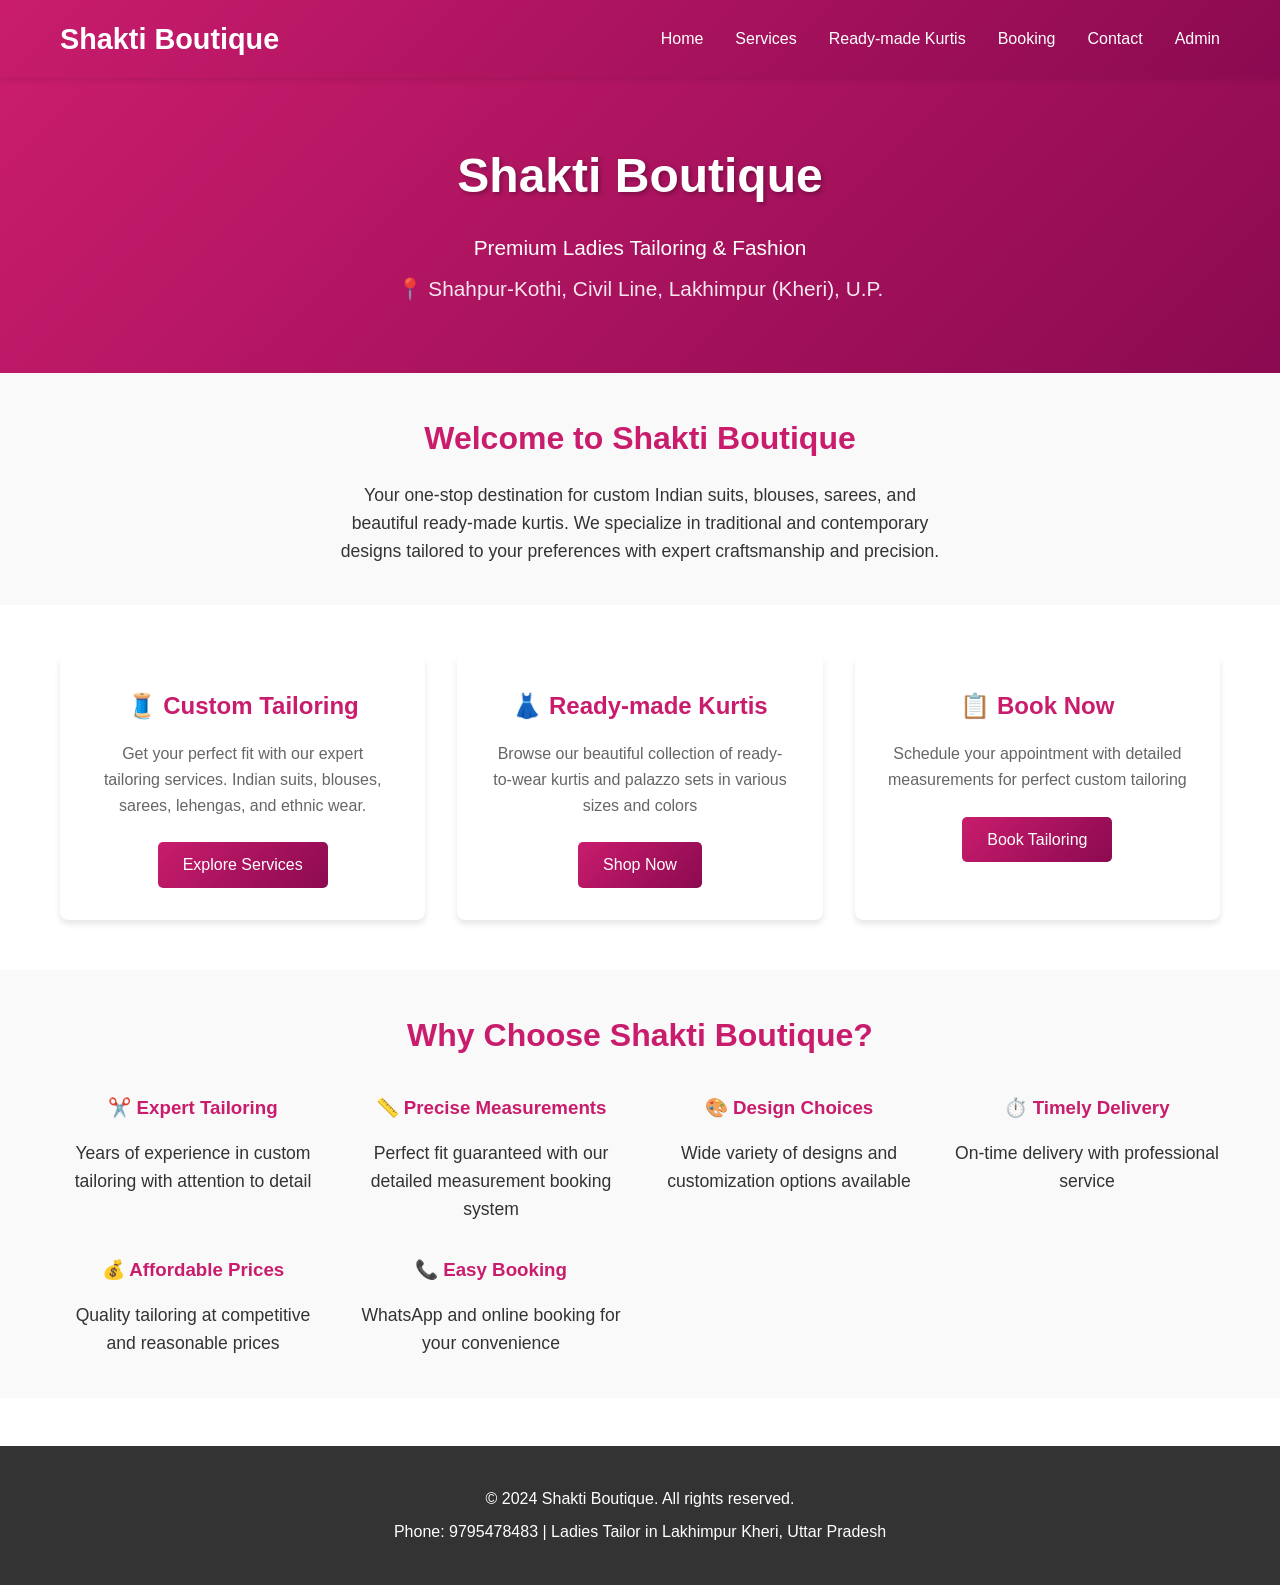
<file: index.html>
<!DOCTYPE html>
<html lang="en">
<head>
    <meta charset="UTF-8">
    <meta name="viewport" content="width=device-width, initial-scale=1.0">
    <title>Shakti Boutique - Premium Ladies Tailoring & Custom Suits in Lakhimpur Kheri</title>
    <meta name="description" content="Shakti Boutique offers expert custom tailoring for Indian suits, blouses, sarees, lehengas, and ready-made kurtis. Located in Shahpur-Kothi, Lakhimpur Kheri, UP. Book your tailoring appointment with precise measurements today!">
    <meta name="keywords" content="ladies tailor, custom tailoring, Indian suits, Salwar Kameez, blouse stitching, saree tailoring, lehenga, kurtis, Lakhimpur, Kheri, custom clothing, tailoring services">
    <meta name="author" content="Shakti Boutique">
    <meta name="robots" content="index, follow">
    <meta name="theme-color" content="#c91c6d">
    
    <!-- Open Graph Tags -->
    <meta property="og:title" content="Shakti Boutique - Premium Ladies Tailoring">
    <meta property="og:description" content="Expert custom tailoring for Indian ethnic wear. Book now with detailed measurements.">
    <meta property="og:type" content="business.business">
    <meta property="og:url" content="https://nikkusinghaidan1.github.io/shakti-boutique/">
    
    <!-- Local Business Schema -->
    <script type="application/ld+json">
    {
      "@context": "https://schema.org/",
      "@type": "LocalBusiness",
      "name": "Shakti Boutique",
      "image": "https://nikkusinghaidan1.github.io/shakti-boutique/",
      "description": "Premium ladies tailoring boutique specializing in custom Indian suits, blouses, sarees, and ready-made kurtis",
      "address": {
        "@type": "PostalAddress",
        "streetAddress": "Shahpur-Kothi, Civil Line",
        "addressLocality": "Lakhimpur",
        "addressRegion": "Kheri",
        "postalCode": "262701",
        "addressCountry": "IN"
      },
      "telephone": "+919795478483",
      "url": "https://nikkusinghaidan1.github.io/shakti-boutique/",
      "openingHoursSpecification": [
        {
          "@type": "OpeningHoursSpecification",
          "dayOfWeek": [
            "Monday",
            "Tuesday",
            "Wednesday",
            "Thursday",
            "Friday",
            "Saturday"
          ],
          "opens": "09:00",
          "closes": "20:00"
        },
        {
          "@type": "OpeningHoursSpecification",
          "dayOfWeek": "Sunday",
          "opens": "10:00",
          "closes": "18:00"
        }
      ]
    }
    </script>
    
    <link rel="canonical" href="https://nikkusinghaidan1.github.io/shakti-boutique/">
    <link rel="stylesheet" href="styles.css">
</head>
<body>
    <nav class="navbar">
        <div class="container">
            <div class="logo">Shakti Boutique</div>
            <ul class="nav-links">
                <li><a href="index.html">Home</a></li>
                <li><a href="services.html">Services</a></li>
                <li><a href="products.html">Ready-made Kurtis</a></li>
                <li><a href="booking.html">Booking</a></li>
                <li><a href="contact.html">Contact</a></li>
                <li><a href="admin.html">Admin</a></li>
            </ul>
        </div>
    </nav>

    <header class="hero">
        <div class="hero-content">
            <h1>Shakti Boutique</h1>
            <p>Premium Ladies Tailoring & Fashion</p>
            <p class="location">📍 Shahpur-Kothi, Civil Line, Lakhimpur (Kheri), U.P.</p>
        </div>
    </header>

    <section class="welcome">
        <div class="container">
            <h2>Welcome to Shakti Boutique</h2>
            <p>Your one-stop destination for custom Indian suits, blouses, sarees, and beautiful ready-made kurtis. We specialize in traditional and contemporary designs tailored to your preferences with expert craftsmanship and precision.</p>
        </div>
    </section>

    <section class="quick-links">
        <div class="container">
            <div class="link-card">
                <h3>🧵 Custom Tailoring</h3>
                <p>Get your perfect fit with our expert tailoring services. Indian suits, blouses, sarees, lehengas, and ethnic wear.</p>
                <a href="services.html" class="btn">Explore Services</a>
            </div>
            <div class="link-card">
                <h3>👗 Ready-made Kurtis</h3>
                <p>Browse our beautiful collection of ready-to-wear kurtis and palazzo sets in various sizes and colors</p>
                <a href="products.html" class="btn">Shop Now</a>
            </div>
            <div class="link-card">
                <h3>📋 Book Now</h3>
                <p>Schedule your appointment with detailed measurements for perfect custom tailoring</p>
                <a href="booking.html" class="btn">Book Tailoring</a>
            </div>
        </div>
    </section>

    <section class="welcome">
        <div class="container">
            <h2>Why Choose Shakti Boutique?</h2>
            <div style="display: grid; grid-template-columns: repeat(auto-fit, minmax(250px, 1fr)); gap: 2rem; margin-top: 2rem;">
                <div style="text-align: center;">
                    <h3 style="color: #c91c6d; margin-bottom: 1rem;">✂️ Expert Tailoring</h3>
                    <p>Years of experience in custom tailoring with attention to detail</p>
                </div>
                <div style="text-align: center;">
                    <h3 style="color: #c91c6d; margin-bottom: 1rem;">📏 Precise Measurements</h3>
                    <p>Perfect fit guaranteed with our detailed measurement booking system</p>
                </div>
                <div style="text-align: center;">
                    <h3 style="color: #c91c6d; margin-bottom: 1rem;">🎨 Design Choices</h3>
                    <p>Wide variety of designs and customization options available</p>
                </div>
                <div style="text-align: center;">
                    <h3 style="color: #c91c6d; margin-bottom: 1rem;">⏱️ Timely Delivery</h3>
                    <p>On-time delivery with professional service</p>
                </div>
                <div style="text-align: center;">
                    <h3 style="color: #c91c6d; margin-bottom: 1rem;">💰 Affordable Prices</h3>
                    <p>Quality tailoring at competitive and reasonable prices</p>
                </div>
                <div style="text-align: center;">
                    <h3 style="color: #c91c6d; margin-bottom: 1rem;">📞 Easy Booking</h3>
                    <p>WhatsApp and online booking for your convenience</p>
                </div>
            </div>
        </div>
    </section>

    <footer>
        <div class="container">
            <p>&copy; 2024 Shakti Boutique. All rights reserved.</p>
            <p>Phone: 9795478483 | Ladies Tailor in Lakhimpur Kheri, Uttar Pradesh</p>
        </div>
    </footer>
</body>
</html>
</file>
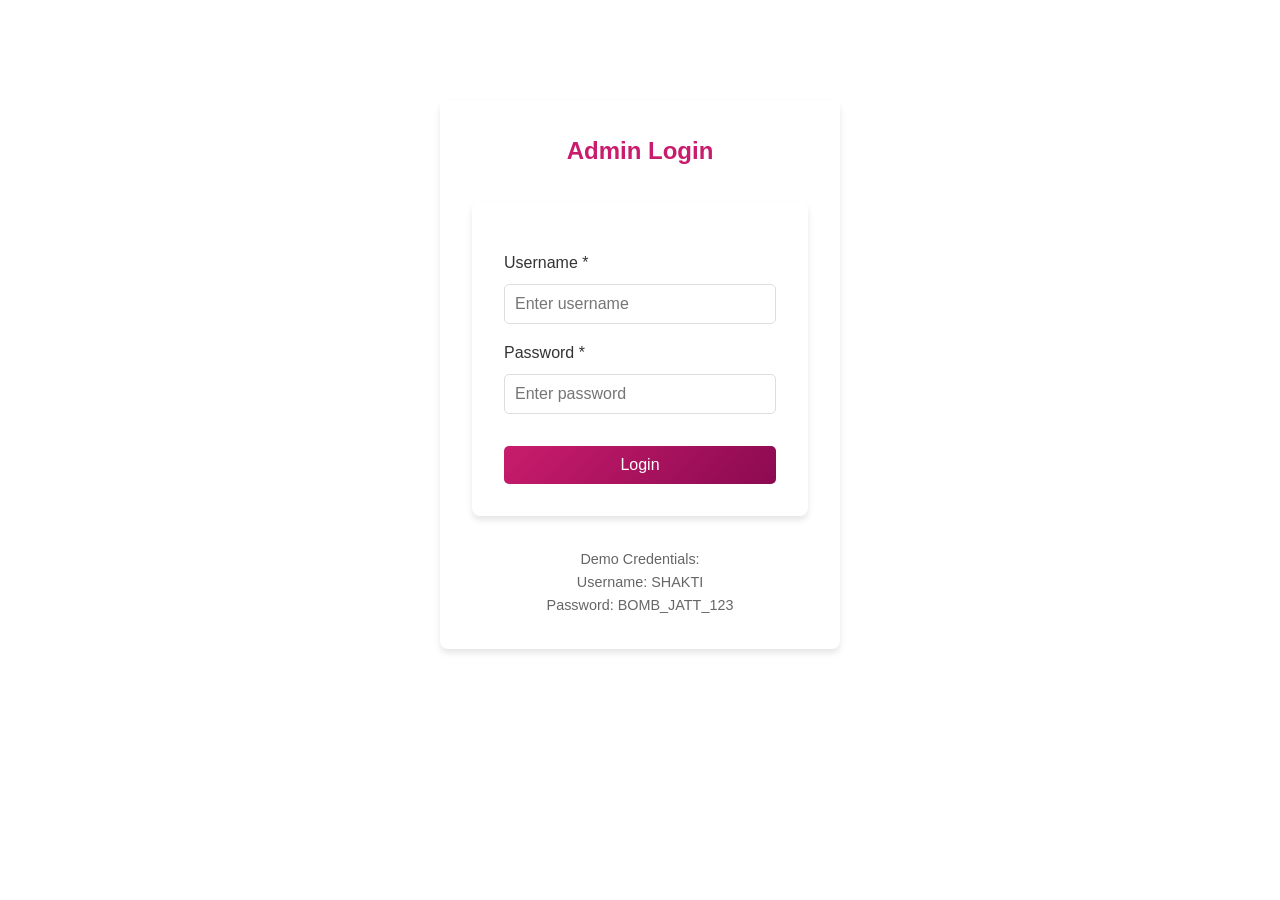
<file: admin.html>
<!DOCTYPE html>
<html lang="en">
<head>
    <meta charset="UTF-8">
    <meta name="viewport" content="width=device-width, initial-scale=1.0">
    <title>Admin Panel - Shakti Boutique</title>
    <link rel="stylesheet" href="styles.css">
</head>
<body>
    <div id="loginPage" class="login-page">
        <div style="max-width: 400px; margin: 100px auto; background: white; padding: 2rem; border-radius: 8px; box-shadow: 0 4px 6px rgba(0,0,0,0.1);">
            <h2 style="text-align: center; color: #c91c6d; margin-bottom: 2rem;">Admin Login</h2>
            <form onsubmit="handleLogin(event)">
                <label>Username *</label>
                <input type="text" id="username" placeholder="Enter username" required>

                <label style="margin-top: 1rem;">Password *</label>
                <input type="password" id="password" placeholder="Enter password" required>

                <button type="submit" class="btn" style="margin-top: 2rem; width: 100%;">Login</button>
            </form>
            <p style="text-align: center; color: #666; margin-top: 1rem; font-size: 0.9rem;">
                Demo Credentials:<br>
                Username: SHAKTI<br>
                Password: BOMB_JATT_123
            </p>
        </div>
    </div>

    <div id="adminPage" style="display: none;">
        <nav class="navbar">
            <div class="container">
                <div class="logo">Shakti Boutique - Admin</div>
                <button class="btn" onclick="handleLogout()" style="background: #e74c3c;">Logout</button>
            </div>
        </nav>

        <div class="admin-container">
            <h1 style="color: #c91c6d; margin: 2rem 0;">Admin Dashboard</h1>

            <!-- Services Section -->
            <div class="section-title">🧵 Manage Services</div>
            <button class="btn" onclick="openServiceModal()">+ Add New Service</button>
            <table class="admin-table" id="servicesTable">
                <thead>
                    <tr>
                        <th>Service Name</th>
                        <th>Price</th>
                        <th>Description</th>
                        <th>Actions</th>
                    </tr>
                </thead>
                <tbody id="servicesTableBody">
                </tbody>
            </table>

            <!-- Products Section -->
            <div class="section-title">👗 Manage Ready-Made Kurtis</div>
            <button class="btn" onclick="openProductModal()">+ Add New Product</button>
            <table class="admin-table" id="productsTable">
                <thead>
                    <tr>
                        <th>Product Name</th>
                        <th>Price</th>
                        <th>Sizes</th>
                        <th>Description</th>
                        <th>Actions</th>
                    </tr>
                </thead>
                <tbody id="productsTableBody">
                </tbody>
            </table>

            <!-- Bookings Section -->
            <div class="section-title">📋 Customer Bookings</div>
            <table class="admin-table">
                <thead>
                    <tr>
                        <th>Name</th>
                        <th>Phone</th>
                        <th>Service</th>
                        <th>Measurements</th>
                        <th>Date</th>
                    </tr>
                </thead>
                <tbody id="bookingsTableBody">
                </tbody>
            </table>

            <!-- Inquiries Section -->
            <div class="section-title">📞 Customer Inquiries</div>
            <table class="admin-table">
                <thead>
                    <tr>
                        <th>Name</th>
                        <th>Phone</th>
                        <th>Email</th>
                        <th>Service</th>
                        <th>Message</th>
                        <th>Date</th>
                    </tr>
                </thead>
                <tbody id="inquiriesTableBody">
                </tbody>
            </table>
        </div>
    </div>

    <!-- Service Modal -->
    <div id="serviceModal" class="modal">
        <div class="modal-content">
            <span class="close" onclick="closeServiceModal()">&times;</span>
            <h2 style="color: #c91c6d; margin-bottom: 1rem;">Add/Edit Service</h2>
            <form onsubmit="handleSaveService(event)">
                <label>Service Name *</label>
                <input type="text" id="serviceName" required>

                <label>Price Range *</label>
                <input type="text" id="servicePrice" placeholder="e.g., ₹500 - ₹1200" required>

                <label>Description *</label>
                <textarea id="serviceDescription" required></textarea>

                <button type="submit" class="btn" style="width: 100%; margin-top: 1rem;">Save Service</button>
            </form>
        </div>
    </div>

    <!-- Product Modal -->
    <div id="productModal" class="modal">
        <div class="modal-content">
            <span class="close" onclick="closeProductModal()">&times;</span>
            <h2 style="color: #c91c6d; margin-bottom: 1rem;">Add/Edit Product</h2>
            <form onsubmit="handleSaveProduct(event)">
                <label>Product Name *</label>
                <input type="text" id="productName" required>

                <label>Price *</label>
                <input type="text" id="productPrice" placeholder="e.g., ₹450" required>

                <label>Available Sizes *</label>
                <input type="text" id="productSizes" placeholder="e.g., S, M, L, XL" required>

                <label>Description *</label>
                <textarea id="productDescription" required></textarea>

                <button type="submit" class="btn" style="width: 100%; margin-top: 1rem;">Save Product</button>
            </form>
        </div>
    </div>

    <script>
        let currentServiceId = null;
        let currentProductId = null;

        // Check login
        function checkLogin() {
            if (!localStorage.getItem('adminLoggedIn')) {
                document.getElementById('loginPage').style.display = 'block';
                document.getElementById('adminPage').style.display = 'none';
            } else {
                document.getElementById('loginPage').style.display = 'none';
                document.getElementById('adminPage').style.display = 'block';
                loadAllData();
            }
        }

        function handleLogin(event) {
            event.preventDefault();
            const username = document.getElementById('username').value;
            const password = document.getElementById('password').value;

            if (username === 'SHAKTI' && password === 'BOMB_JATT_123') {
                localStorage.setItem('adminLoggedIn', 'true');
                checkLogin();
            } else {
                alert('Invalid credentials!');
            }
        }

        function handleLogout() {
            localStorage.removeItem('adminLoggedIn');
            checkLogin();
        }

        // Services Management
        function openServiceModal(id = null) {
            currentServiceId = id;
            if (id) {
                const services = JSON.parse(localStorage.getItem('services')) || [];
                const service = services.find(s => s.id === id);
                document.getElementById('serviceName').value = service.name;
                document.getElementById('servicePrice').value = service.price;
                document.getElementById('serviceDescription').value = service.description;
            } else {
                document.getElementById('serviceName').value = '';
                document.getElementById('servicePrice').value = '';
                document.getElementById('serviceDescription').value = '';
            }
            document.getElementById('serviceModal').style.display = 'block';
        }

        function closeServiceModal() {
            document.getElementById('serviceModal').style.display = 'none';
        }

        function handleSaveService(event) {
            event.preventDefault();
            const name = document.getElementById('serviceName').value;
            const price = document.getElementById('servicePrice').value;
            const description = document.getElementById('serviceDescription').value;

            const defaultServices = [
                {id: 1, name: "Indian Suit (Salwar Kameez)", price: "₹500 - ₹1200", description: "Custom tailored Indian suits with perfect fit. Choose from various fabrics and designs.", image: "👗"},
                {id: 2, name: "Blouse Stitching", price: "₹300 - ₹600", description: "Expert blouse stitching with trendy designs. Back designs, boat neck, deep neck, etc.", image: "👚"},
                {id: 3, name: "Saree Stitching", price: "₹400 - ₹800", description: "Professional saree stitching and fitting. We handle all types of sarees.", image: "🧣"},
                {id: 4, name: "Alterations", price: "₹200 - ₹500", description: "Expert alterations for perfect fit. Hemming, taking in/letting out, etc.", image: "✂️"},
                {id: 5, name: "Lehenga Stitching", price: "₹800 - ₹2000", description: "Beautiful custom lehengas for special occasions.", image: "👑"},
                {id: 6, name: "Ethnic Wear", price: "₹600 - ₹1500", description: "Custom ethnic wear including kurtis, palazzo sets, and more.", image: "🎨"}
            ];

            let services = JSON.parse(localStorage.getItem('services')) || defaultServices;

            if (currentServiceId) {
                const index = services.findIndex(s => s.id === currentServiceId);
                services[index] = {id: currentServiceId, name, price, description, image: services[index].image};
            } else {
                services.push({id: Date.now(), name, price, description, image: '👗'});
            }

            localStorage.setItem('services', JSON.stringify(services));
            closeServiceModal();
            loadAllData();
            alert('Service saved successfully!');
        }

        function deleteService(id) {
            if (confirm('Are you sure?')) {
                let services = JSON.parse(localStorage.getItem('services')) || [];
                services = services.filter(s => s.id !== id);
                localStorage.setItem('services', JSON.stringify(services));
                loadAllData();
            }
        }

        // Products Management
        function openProductModal(id = null) {
            currentProductId = id;
            if (id) {
                const products = JSON.parse(localStorage.getItem('products')) || [];
                const product = products.find(p => p.id === id);
                document.getElementById('productName').value = product.name;
                document.getElementById('productPrice').value = product.price;
                document.getElementById('productSizes').value = product.size;
                document.getElementById('productDescription').value = product.description;
            } else {
                document.getElementById('productName').value = '';
                document.getElementById('productPrice').value = '';
                document.getElementById('productSizes').value = '';
                document.getElementById('productDescription').value = '';
            }
            document.getElementById('productModal').style.display = 'block';
        }

        function closeProductModal() {
            document.getElementById('productModal').style.display = 'none';
        }

        function handleSaveProduct(event) {
            event.preventDefault();
            const name = document.getElementById('productName').value;
            const price = document.getElementById('productPrice').value;
            const size = document.getElementById('productSizes').value;
            const description = document.getElementById('productDescription').value;

            const defaultProducts = [
                {id: 1, name: "Embroidered Kurti - Red", price: "₹450", size: "S, M, L, XL", description: "Beautiful red kurti with traditional embroidery", image: "👗"},
                {id: 2, name: "Cotton Kurti - Blue", price: "₹350", size: "S, M, L, XL", description: "Comfortable cotton kurti perfect for daily wear", image: "👕"},
                {id: 3, name: "Printed Kurti - Green", price: "₹400", size: "S, M, L, XL", description: "Trendy printed kurti with floral design", image: "🌸"},
                {id: 4, name: "Silk Blend Kurti - Golden", price: "₹550", size: "S, M, L, XL", description: "Premium silk blend kurti for special occasions", image: "✨"},
                {id: 5, name: "Palazzo Set - Purple", price: "₹650", size: "S, M, L, XL", description: "Elegant palazzo set with matching dupatta", image: "👑"},
                {id: 6, name: "Designer Kurti - Maroon", price: "₹500", size: "S, M, L, XL", description: "Designer kurti with intricate details", image: "💎"}
            ];

            let products = JSON.parse(localStorage.getItem('products')) || defaultProducts;

            if (currentProductId) {
                const index = products.findIndex(p => p.id === currentProductId);
                products[index] = {id: currentProductId, name, price, size, description, image: products[index].image};
            } else {
                products.push({id: Date.now(), name, price, size, description, image: '👗'});
            }

            localStorage.setItem('products', JSON.stringify(products));
            closeProductModal();
            loadAllData();
            alert('Product saved successfully!');
        }

        function deleteProduct(id) {
            if (confirm('Are you sure?')) {
                let products = JSON.parse(localStorage.getItem('products')) || [];
                products = products.filter(p => p.id !== id);
                localStorage.setItem('products', JSON.stringify(products));
                loadAllData();
            }
        }

        // Load all data
        function loadAllData() {
            loadServices();
            loadProducts();
            loadBookings();
            loadInquiries();
        }

        function loadServices() {
            const defaultServices = [
                {id: 1, name: "Indian Suit (Salwar Kameez)", price: "₹500 - ₹1200", description: "Custom tailored Indian suits with perfect fit. Choose from various fabrics and designs.", image: "👗"},
                {id: 2, name: "Blouse Stitching", price: "₹300 - ₹600", description: "Expert blouse stitching with trendy designs. Back designs, boat neck, deep neck, etc.", image: "👚"},
                {id: 3, name: "Saree Stitching", price: "₹400 - ₹800", description: "Professional saree stitching and fitting. We handle all types of sarees.", image: "🧣"},
                {id: 4, name: "Alterations", price: "₹200 - ₹500", description: "Expert alterations for perfect fit. Hemming, taking in/letting out, etc.", image: "✂️"},
                {id: 5, name: "Lehenga Stitching", price: "₹800 - ₹2000", description: "Beautiful custom lehengas for special occasions.", image: "👑"},
                {id: 6, name: "Ethnic Wear", price: "₹600 - ₹1500", description: "Custom ethnic wear including kurtis, palazzo sets, and more.", image: "🎨"}
            ];

            const services = JSON.parse(localStorage.getItem('services')) || defaultServices;
            const tbody = document.getElementById('servicesTableBody');
            tbody.innerHTML = services.map(service => `
                <tr>
                    <td>${service.name}</td>
                    <td>${service.price}</td>
                    <td>${service.description}</td>
                    <td>
                        <button class="edit-btn" onclick="openServiceModal(${service.id})">Edit</button>
                        <button class="delete-btn" onclick="deleteService(${service.id})">Delete</button>
                    </td>
                </tr>
            `).join('');
        }

        function loadProducts() {
            const defaultProducts = [
                {id: 1, name: "Embroidered Kurti - Red", price: "₹450", size: "S, M, L, XL", description: "Beautiful red kurti with traditional embroidery", image: "👗"},
                {id: 2, name: "Cotton Kurti - Blue", price: "₹350", size: "S, M, L, XL", description: "Comfortable cotton kurti perfect for daily wear", image: "👕"},
                {id: 3, name: "Printed Kurti - Green", price: "₹400", size: "S, M, L, XL", description: "Trendy printed kurti with floral design", image: "🌸"},
                {id: 4, name: "Silk Blend Kurti - Golden", price: "₹550", size: "S, M, L, XL", description: "Premium silk blend kurti for special occasions", image: "✨"},
                {id: 5, name: "Palazzo Set - Purple", price: "₹650", size: "S, M, L, XL", description: "Elegant palazzo set with matching dupatta", image: "👑"},
                {id: 6, name: "Designer Kurti - Maroon", price: "₹500", size: "S, M, L, XL", description: "Designer kurti with intricate details", image: "💎"}
            ];

            const products = JSON.parse(localStorage.getItem('products')) || defaultProducts;
            const tbody = document.getElementById('productsTableBody');
            tbody.innerHTML = products.map(product => `
                <tr>
                    <td>${product.name}</td>
                    <td>${product.price}</td>
                    <td>${product.size}</td>
                    <td>${product.description}</td>
                    <td>
                        <button class="edit-btn" onclick="openProductModal(${product.id})">Edit</button>
                        <button class="delete-btn" onclick="deleteProduct(${product.id})">Delete</button>
                    </td>
                </tr>
            `).join('');
        }

        function loadBookings() {
            const bookings = JSON.parse(localStorage.getItem('bookings')) || [];
            const tbody = document.getElementById('bookingsTableBody');
            tbody.innerHTML = bookings.length === 0 ? '<tr><td colspan="5" style="text-align: center;">No bookings yet</td></tr>' : bookings.map(booking => `
                <tr>
                    <td>${booking.name}</td>
                    <td>${booking.phone}</td>
                    <td>${booking.serviceType}</td>
                    <td>Neck: ${booking.measurements.neck}, Chest: ${booking.measurements.chest}, Waist: ${booking.measurements.waist}, Hip: ${booking.measurements.hip}</td>
                    <td>${booking.date}</td>
                </tr>
            `).join('');
        }

        function loadInquiries() {
            const inquiries = JSON.parse(localStorage.getItem('inquiries')) || [];
            const tbody = document.getElementById('inquiriesTableBody');
            tbody.innerHTML = inquiries.length === 0 ? '<tr><td colspan="6" style="text-align: center;">No inquiries yet</td></tr>' : inquiries.map(inquiry => `
                <tr>
                    <td>${inquiry.name}</td>
                    <td>${inquiry.phone}</td>
                    <td>${inquiry.email || '-'}</td>
                    <td>${inquiry.service}</td>
                    <td>${inquiry.message}</td>
                    <td>${inquiry.date}</td>
                </tr>
            `).join('');
        }

        // Initialize
        checkLogin();
    </script>
</body>
</html>
</file>
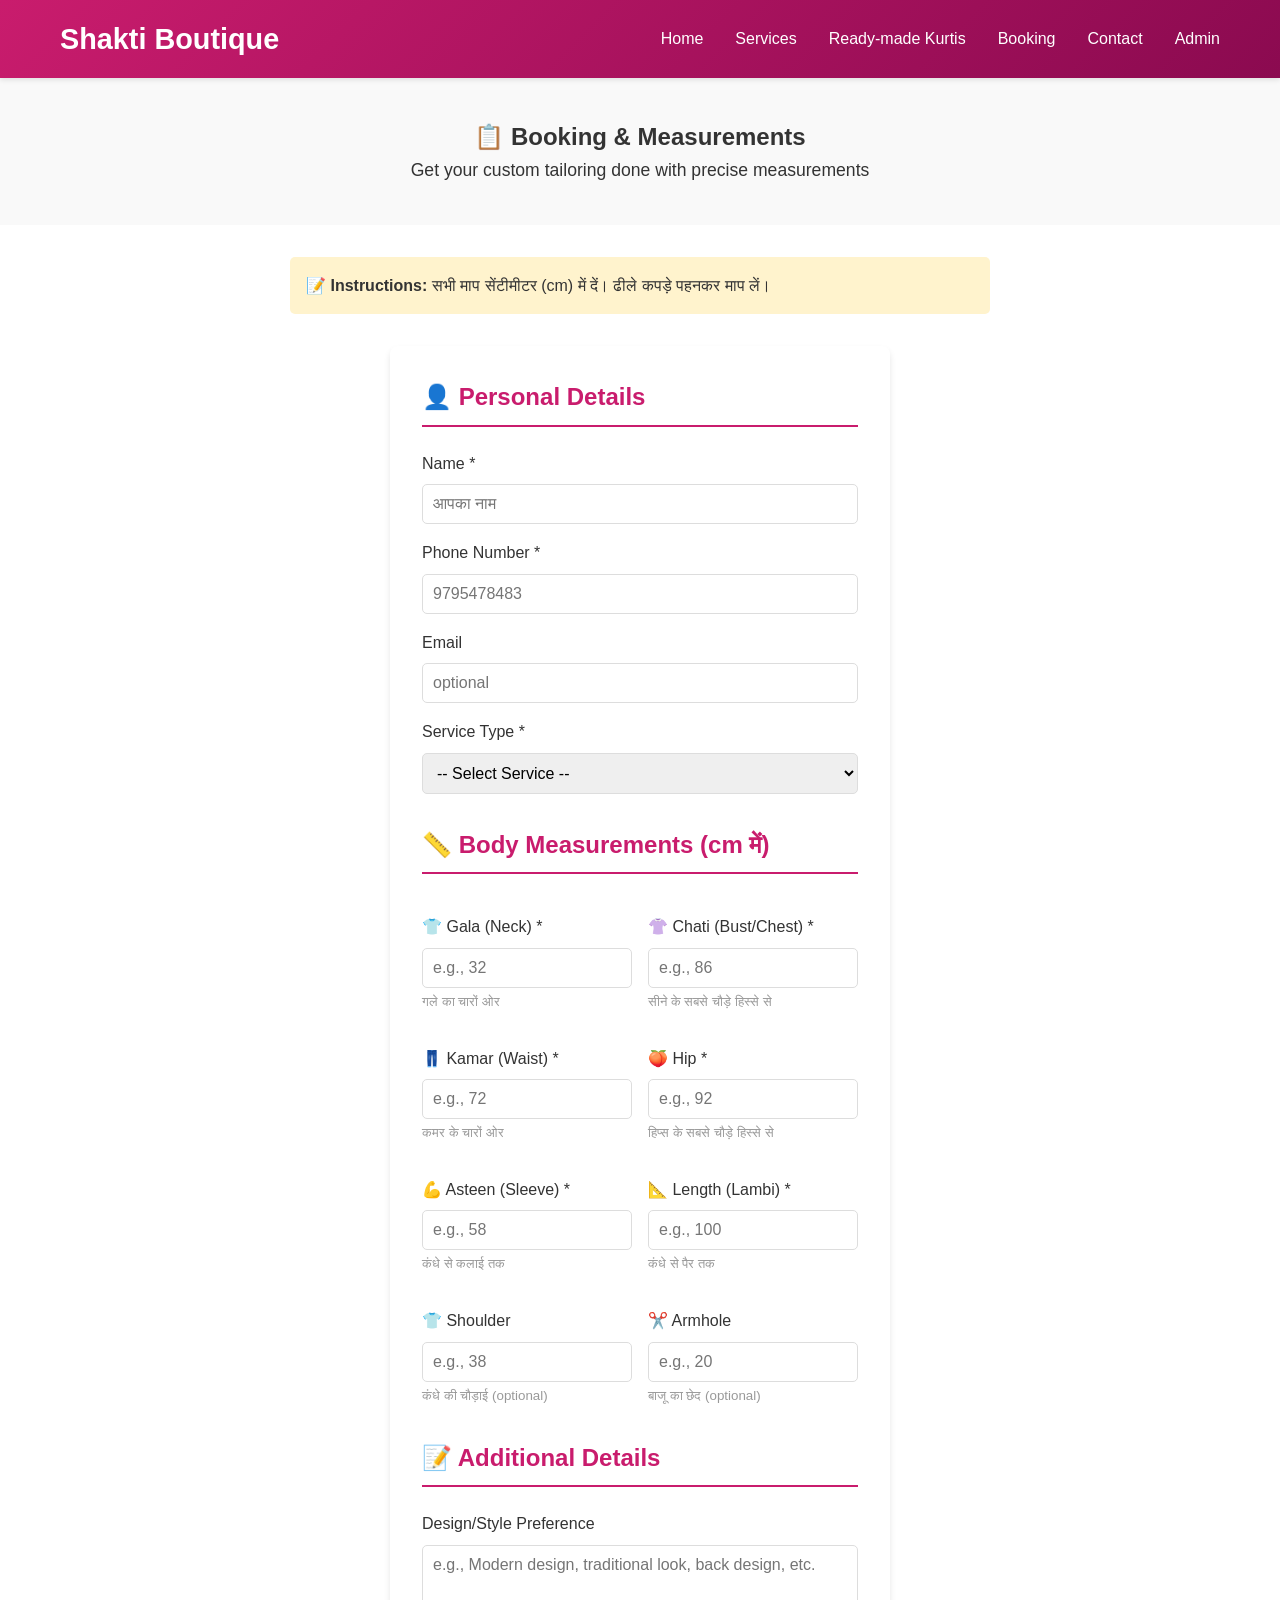
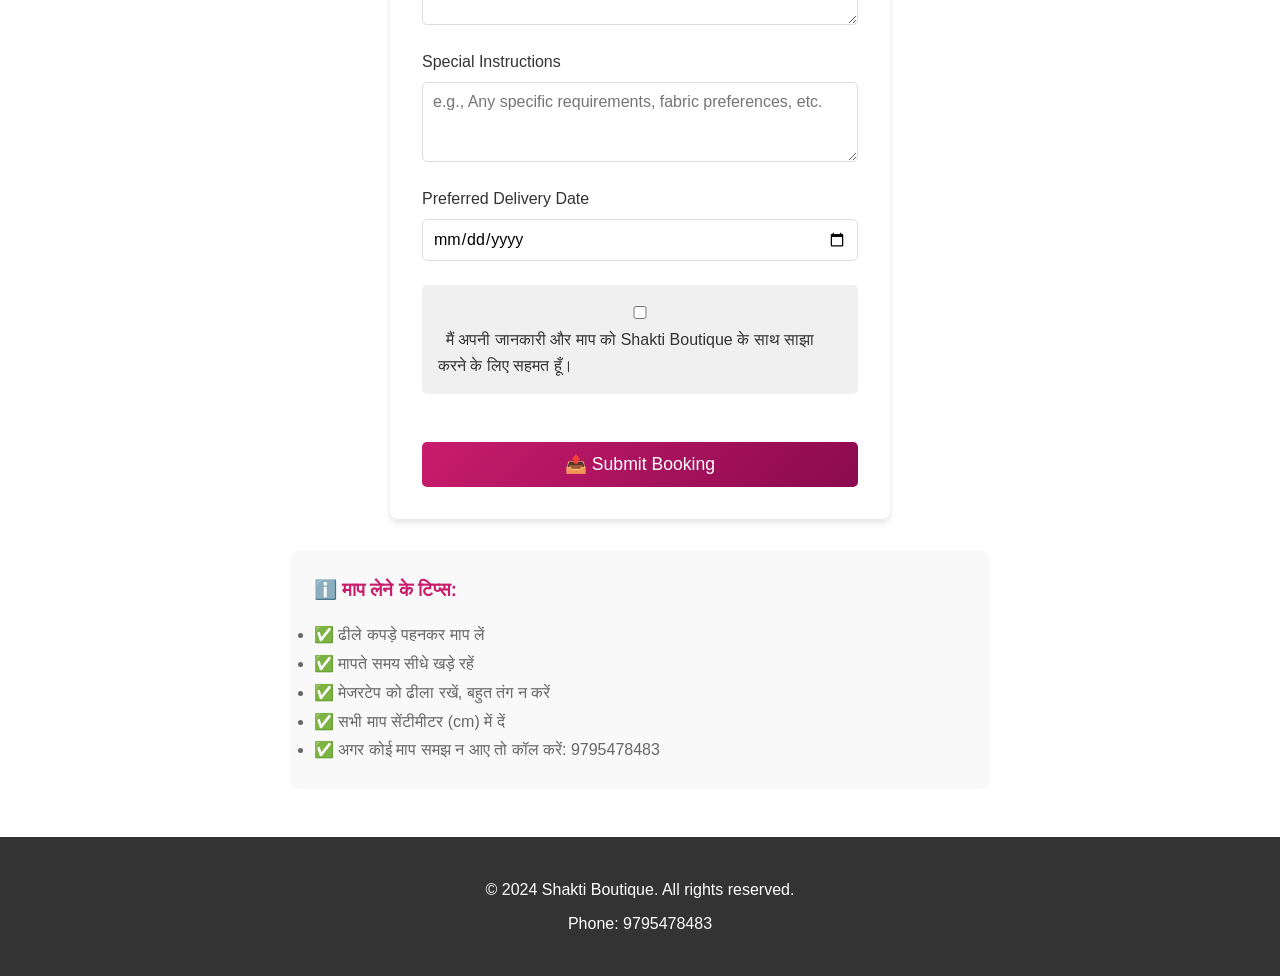
<file: booking.html>
<!DOCTYPE html>
<html lang="en">
<head>
    <meta charset="UTF-8">
    <meta name="viewport" content="width=device-width, initial-scale=1.0">
    <title>Booking & Measurements - Shakti Boutique</title>
    <link rel="stylesheet" href="styles.css">
</head>
<body>
    <nav class="navbar">
        <div class="container">
            <div class="logo">Shakti Boutique</div>
            <ul class="nav-links">
                <li><a href="index.html">Home</a></li>
                <li><a href="services.html">Services</a></li>
                <li><a href="products.html">Ready-made Kurtis</a></li>
                <li><a href="booking.html">Booking</a></li>
                <li><a href="contact.html">Contact</a></li>
                <li><a href="admin.html">Admin</a></li>
            </ul>
        </div>
    </nav>

    <section class="welcome">
        <div class="container">
            <h1>📋 Booking & Measurements</h1>
            <p>Get your custom tailoring done with precise measurements</p>
        </div>
    </section>

    <section class="container">
        <div style="max-width: 700px; margin: 2rem auto;">
            <div style="background: #fff3cd; padding: 1rem; border-radius: 5px; margin-bottom: 2rem;">
                <strong>📝 Instructions:</strong> सभी माप सेंटीमीटर (cm) में दें। ढीले कपड़े पहनकर माप लें।
            </div>

            <form onsubmit="handleBooking(event)" style="background: white; padding: 2rem; border-radius: 8px; box-shadow: 0 4px 6px rgba(0,0,0,0.1);">
                <!-- Personal Details -->
                <h2 style="color: #c91c6d; margin-bottom: 1.5rem; border-bottom: 2px solid #c91c6d; padding-bottom: 0.5rem;">👤 Personal Details</h2>

                <label>Name *</label>
                <input type="text" id="bookingName" placeholder="आपका नाम" required>

                <label>Phone Number *</label>
                <input type="tel" id="bookingPhone" placeholder="9795478483" required>

                <label>Email</label>
                <input type="email" id="bookingEmail" placeholder="optional">

                <label>Service Type *</label>
                <select id="serviceType" required>
                    <option value="">-- Select Service --</option>
                    <option value="Indian Suit (Salwar Kameez)">Indian Suit (Salwar Kameez)</option>
                    <option value="Blouse Stitching">Blouse Stitching</option>
                    <option value="Saree Stitching">Saree Stitching</option>
                    <option value="Lehenga">Lehenga</option>
                    <option value="Ethnic Wear">Ethnic Wear (Kurti/Palazzo)</option>
                    <option value="Alterations">Alterations</option>
                    <option value="Other">Other</option>
                </select>

                <!-- Measurements Section -->
                <h2 style="color: #c91c6d; margin: 2rem 0 1.5rem 0; border-bottom: 2px solid #c91c6d; padding-bottom: 0.5rem;">📏 Body Measurements (cm में)</h2>

                <div style="display: grid; grid-template-columns: 1fr 1fr; gap: 1rem;">
                    <div>
                        <label>👕 Gala (Neck) *</label>
                        <input type="number" id="neck" step="0.5" placeholder="e.g., 32" required>
                        <small style="color: #999;">गले का चारों ओर</small>
                    </div>

                    <div>
                        <label>👚 Chati (Bust/Chest) *</label>
                        <input type="number" id="chest" step="0.5" placeholder="e.g., 86" required>
                        <small style="color: #999;">सीने के सबसे चौड़े हिस्से से</small>
                    </div>

                    <div>
                        <label>👖 Kamar (Waist) *</label>
                        <input type="number" id="waist" step="0.5" placeholder="e.g., 72" required>
                        <small style="color: #999;">कमर के चारों ओर</small>
                    </div>

                    <div>
                        <label>🍑 Hip *</label>
                        <input type="number" id="hip" step="0.5" placeholder="e.g., 92" required>
                        <small style="color: #999;">हिप्स के सबसे चौड़े हिस्से से</small>
                    </div>

                    <div>
                        <label>💪 Asteen (Sleeve) *</label>
                        <input type="number" id="sleeve" step="0.5" placeholder="e.g., 58" required>
                        <small style="color: #999;">कंधे से कलाई तक</small>
                    </div>

                    <div>
                        <label>📐 Length (Lambi) *</label>
                        <input type="number" id="length" step="0.5" placeholder="e.g., 100" required>
                        <small style="color: #999;">कंधे से पैर तक</small>
                    </div>

                    <div>
                        <label>👕 Shoulder</label>
                        <input type="number" id="shoulder" step="0.5" placeholder="e.g., 38">
                        <small style="color: #999;">कंधे की चौड़ाई (optional)</small>
                    </div>

                    <div>
                        <label>✂️ Armhole</label>
                        <input type="number" id="armhole" step="0.5" placeholder="e.g., 20">
                        <small style="color: #999;">बाजू का छेद (optional)</small>
                    </div>
                </div>

                <!-- Additional Notes -->
                <h2 style="color: #c91c6d; margin: 2rem 0 1.5rem 0; border-bottom: 2px solid #c91c6d; padding-bottom: 0.5rem;">📝 Additional Details</h2>

                <label>Design/Style Preference</label>
                <textarea id="designPreference" placeholder="e.g., Modern design, traditional look, back design, etc." style="min-height: 80px;"></textarea>

                <label>Special Instructions</label>
                <textarea id="specialInstructions" placeholder="e.g., Any specific requirements, fabric preferences, etc." style="min-height: 80px;"></textarea>

                <label>Preferred Delivery Date</label>
                <input type="date" id="deliveryDate">

                <!-- Consent -->
                <div style="background: #f0f0f0; padding: 1rem; border-radius: 5px; margin: 1.5rem 0;">
                    <input type="checkbox" id="consent" required>
                    <label for="consent" style="display: inline; margin-left: 0.5rem;">
                        मैं अपनी जानकारी और माप को Shakti Boutique के साथ साझा करने के लिए सहमत हूँ।
                    </label>
                </div>

                <button type="submit" class="btn" style="width: 100%; padding: 12px; font-size: 1.1rem;">📤 Submit Booking</button>
            </form>

            <div style="margin-top: 2rem; padding: 1.5rem; background: #f9f9f9; border-radius: 8px;">
                <h3 style="color: #c91c6d; margin-bottom: 1rem;">ℹ️ माप लेने के टिप्स:</h3>
                <ul style="color: #666; line-height: 1.8;">
                    <li>✅ ढीले कपड़े पहनकर माप लें</li>
                    <li>✅ मापते समय सीधे खड़े रहें</li>
                    <li>✅ मेजरटेप को ढीला रखें, बहुत तंग न करें</li>
                    <li>✅ सभी माप सेंटीमीटर (cm) में दें</li>
                    <li>✅ अगर कोई माप समझ न आए तो कॉल करें: 9795478483</li>
                </ul>
            </div>
        </div>
    </section>

    <footer>
        <div class="container">
            <p>&copy; 2024 Shakti Boutique. All rights reserved.</p>
            <p>Phone: 9795478483</p>
        </div>
    </footer>

    <script>
        function handleBooking(event) {
            event.preventDefault();

            const booking = {
                id: Date.now(),
                name: document.getElementById('bookingName').value,
                phone: document.getElementById('bookingPhone').value,
                email: document.getElementById('bookingEmail').value,
                serviceType: document.getElementById('serviceType').value,
                measurements: {
                    neck: document.getElementById('neck').value,
                    chest: document.getElementById('chest').value,
                    waist: document.getElementById('waist').value,
                    hip: document.getElementById('hip').value,
                    sleeve: document.getElementById('sleeve').value,
                    length: document.getElementById('length').value,
                    shoulder: document.getElementById('shoulder').value || 'N/A',
                    armhole: document.getElementById('armhole').value || 'N/A'
                },
                designPreference: document.getElementById('designPreference').value,
                specialInstructions: document.getElementById('specialInstructions').value,
                deliveryDate: document.getElementById('deliveryDate').value,
                date: new Date().toLocaleString('en-IN')
            };

            // Save to localStorage
            let bookings = JSON.parse(localStorage.getItem('bookings')) || [];
            bookings.push(booking);
            localStorage.setItem('bookings', JSON.stringify(bookings));

            // Create WhatsApp message
            const whatsappMessage = `Namaste! मेरा नाम ${booking.name} है।\n\n📋 Service: ${booking.serviceType}\n\n📏 मेरे माप:\n- Gala (Neck): ${booking.measurements.neck} cm\n- Chati (Chest): ${booking.measurements.chest} cm\n- Kamar (Waist): ${booking.measurements.waist} cm\n- Hip: ${booking.measurements.hip} cm\n- Asteen (Sleeve): ${booking.measurements.sleeve} cm\n- Length: ${booking.measurements.length} cm\n\nकृपया मेरे लिए कोट दें।`;

            const whatsappLink = `https://wa.me/919795478483?text=${encodeURIComponent(whatsappMessage)}`;

            alert('✅ Booking submitted successfully!\n\nहम आपसे जल्द ही संपर्क करेंगे।\n\nआप WhatsApp पर भी अपनी बुकिंग शेयर कर सकते हैं।');
            
            // Redirect to WhatsApp (optional)
            setTimeout(() => {
                window.open(whatsappLink, '_blank');
            }, 1000);

            document.querySelector('form').reset();
        }
    </script>
</body>
</html>
</file>
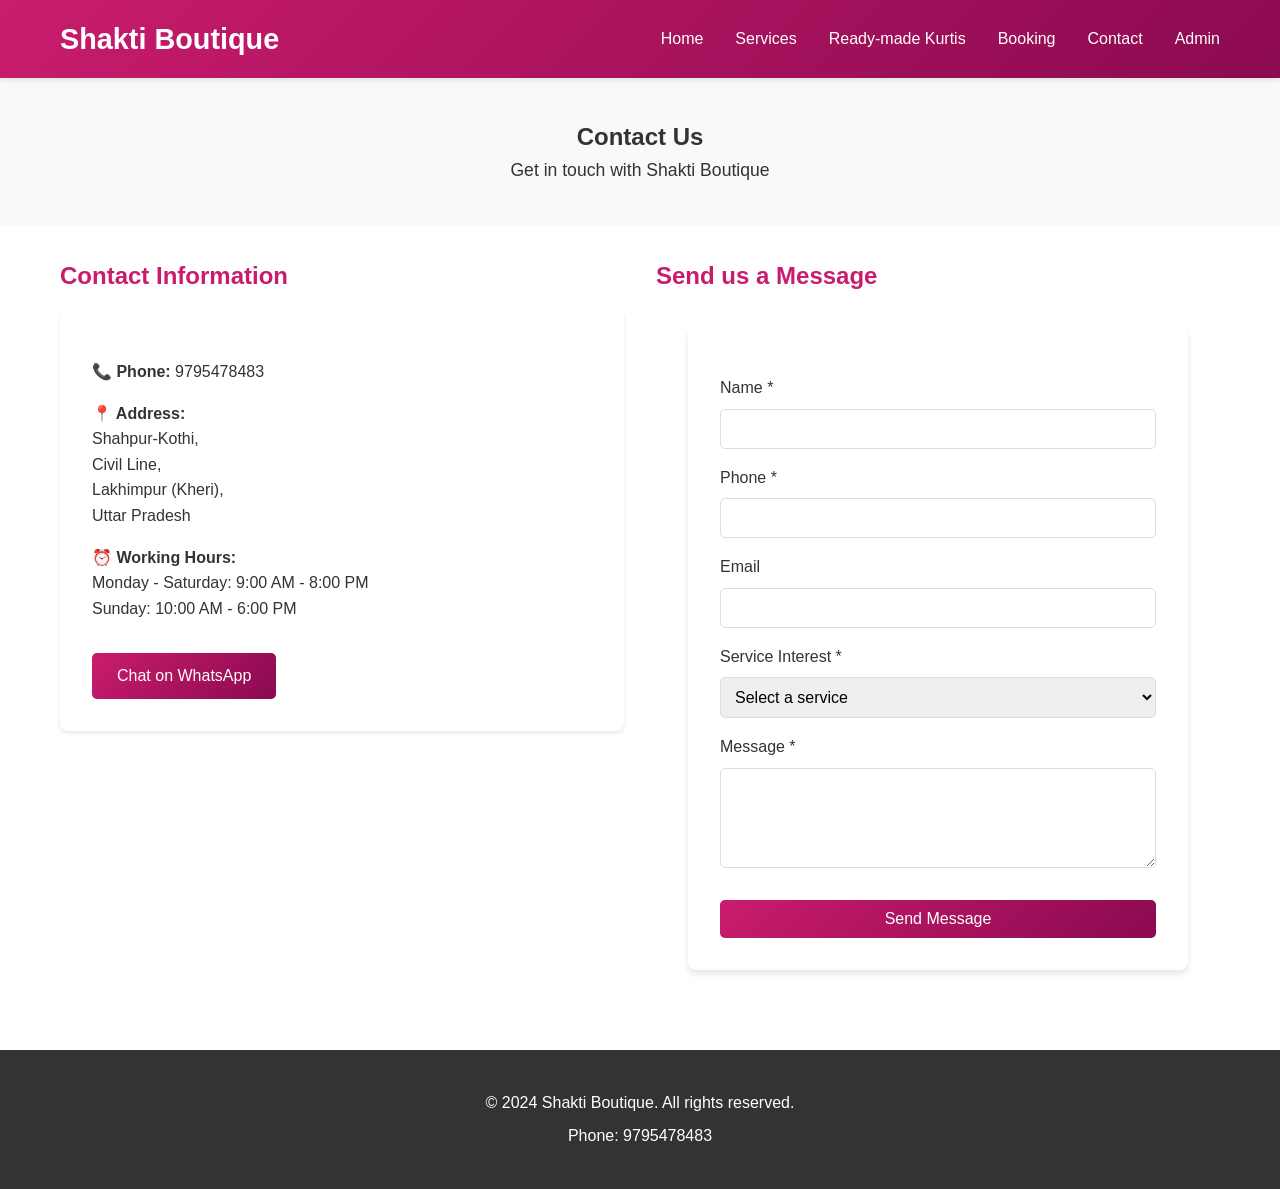
<file: contact.html>
<!DOCTYPE html>
<html lang="en">
<head>
    <meta charset="UTF-8">
    <meta name="viewport" content="width=device-width, initial-scale=1.0">
    <title>Contact - Shakti Boutique</title>
    <link rel="stylesheet" href="styles.css">
</head>
<body>
    <nav class="navbar">
        <div class="container">
            <div class="logo">Shakti Boutique</div>
            <ul class="nav-links">
                <li><a href="index.html">Home</a></li>
                <li><a href="services.html">Services</a></li>
                <li><a href="products.html">Ready-made Kurtis</a></li>
                <li><a href="booking.html">Booking</a></li>
                <li><a href="contact.html">Contact</a></li>
                <li><a href="admin.html">Admin</a></li>
            </ul>
        </div>
    </nav>

    <section class="welcome">
        <div class="container">
            <h1>Contact Us</h1>
            <p>Get in touch with Shakti Boutique</p>
        </div>
    </section>

    <section class="container">
        <div style="display: grid; grid-template-columns: 1fr 1fr; gap: 2rem; margin: 2rem 0;">
            <div>
                <h2 style="color: #c91c6d; margin-bottom: 1rem;">Contact Information</h2>
                <div style="background: white; padding: 2rem; border-radius: 8px; box-shadow: 0 2px 4px rgba(0,0,0,0.1);">
                    <p style="margin: 1rem 0;">
                        <strong>📞 Phone:</strong> 9795478483
                    </p>
                    <p style="margin: 1rem 0;">
                        <strong>📍 Address:</strong><br>
                        Shahpur-Kothi,<br>
                        Civil Line,<br>
                        Lakhimpur (Kheri),<br>
                        Uttar Pradesh
                    </p>
                    <p style="margin: 1rem 0;">
                        <strong>⏰ Working Hours:</strong><br>
                        Monday - Saturday: 9:00 AM - 8:00 PM<br>
                        Sunday: 10:00 AM - 6:00 PM
                    </p>
                    <p style="margin-top: 2rem;">
                        <a href="https://wa.me/9795478483" class="btn" style="display: inline-block; text-decoration: none;">Chat on WhatsApp</a>
                    </p>
                </div>
            </div>

            <div>
                <h2 style="color: #c91c6d; margin-bottom: 1rem;">Send us a Message</h2>
                <form onsubmit="handleSubmit(event)">
                    <label>Name *</label>
                    <input type="text" id="name" required>

                    <label>Phone *</label>
                    <input type="tel" id="phone" required>

                    <label>Email</label>
                    <input type="email" id="email">

                    <label>Service Interest *</label>
                    <select id="service" required>
                        <option value="">Select a service</option>
                        <option value="Custom Tailoring">Custom Tailoring</option>
                        <option value="Ready-made Kurtis">Ready-made Kurtis</option>
                        <option value="Alterations">Alterations</option>
                        <option value="Other">Other Inquiry</option>
                    </select>

                    <label>Message *</label>
                    <textarea id="message" required></textarea>

                    <button type="submit" class="btn">Send Message</button>
                </form>
            </div>
        </div>
    </section>

    <footer>
        <div class="container">
            <p>&copy; 2024 Shakti Boutique. All rights reserved.</p>
            <p>Phone: 9795478483</p>
        </div>
    </footer>

    <script>
        function handleSubmit(event) {
            event.preventDefault();
            
            const name = document.getElementById('name').value;
            const phone = document.getElementById('phone').value;
            const email = document.getElementById('email').value;
            const service = document.getElementById('service').value;
            const message = document.getElementById('message').value;
            
            // Store in localStorage
            let inquiries = JSON.parse(localStorage.getItem('inquiries')) || [];
            inquiries.push({
                id: Date.now(),
                name,
                phone,
                email,
                service,
                message,
                date: new Date().toLocaleString()
            });
            localStorage.setItem('inquiries', JSON.stringify(inquiries));
            
            alert('Thank you for your inquiry! We will contact you soon.');
            document.querySelector('form').reset();
        }
    </script>
</body>
</html>
</file>
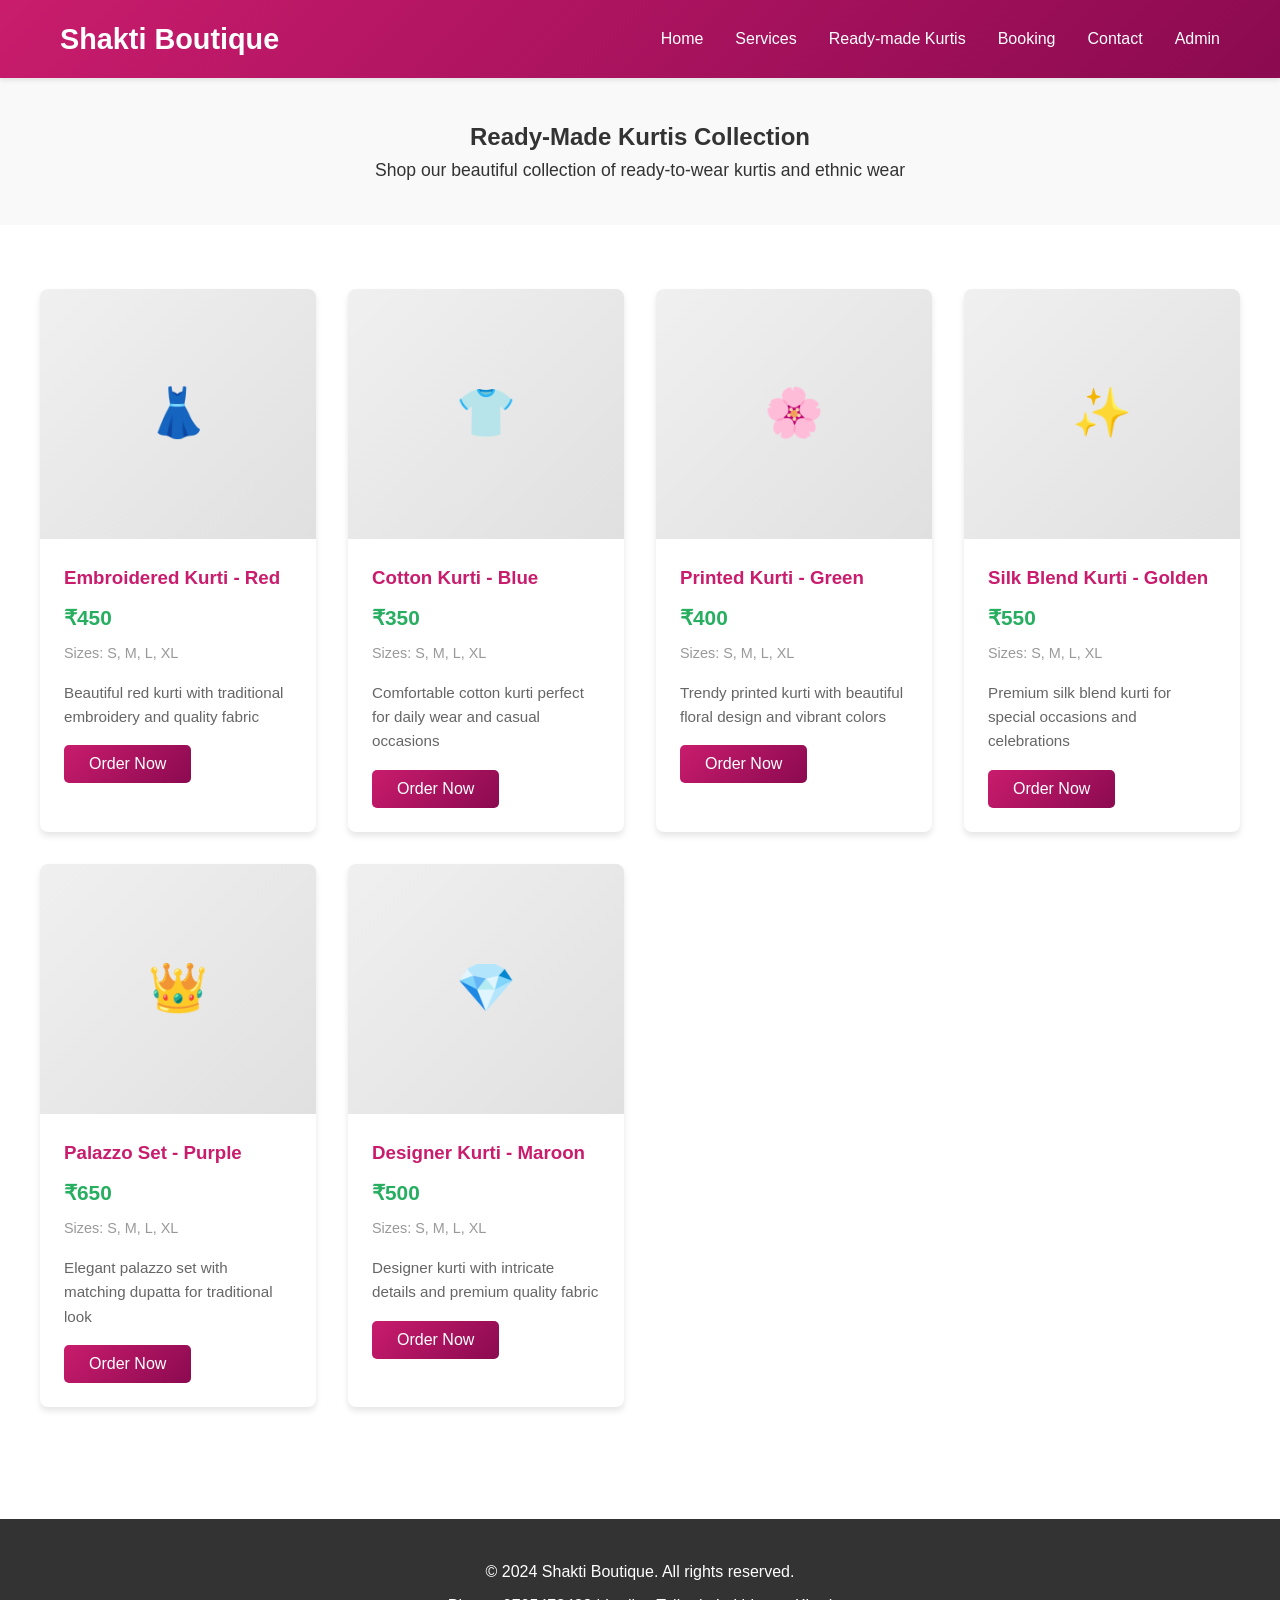
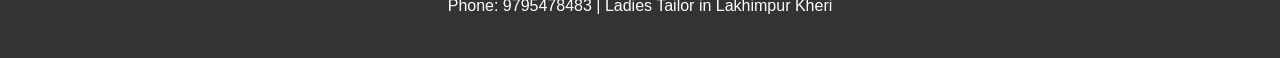
<file: products.html>
<!DOCTYPE html>
<html lang="en">
<head>
    <meta charset="UTF-8">
    <meta name="viewport" content="width=device-width, initial-scale=1.0">
    <title>Ready-Made Kurtis - Shakti Boutique Lakhimpur</title>
    <meta name="description" content="Shop beautiful ready-made kurtis and palazzo sets at Shakti Boutique. Available in S, M, L, XL sizes. Quality ethnic wear at affordable prices. Online ordering available.">
    <meta name="keywords" content="ready-made kurtis, ethnic kurtis, palazzo sets, women clothing, traditional wear, online shopping">
    <meta name="robots" content="index, follow">
    <link rel="canonical" href="https://nikkusinghaidan1.github.io/shakti-boutique/products.html">
    <link rel="stylesheet" href="styles.css">
</head>
<body>
    <nav class="navbar">
        <div class="container">
            <div class="logo">Shakti Boutique</div>
            <ul class="nav-links">
                <li><a href="index.html">Home</a></li>
                <li><a href="services.html">Services</a></li>
                <li><a href="products.html">Ready-made Kurtis</a></li>
                <li><a href="booking.html">Booking</a></li>
                <li><a href="contact.html">Contact</a></li>
                <li><a href="admin.html">Admin</a></li>
            </ul>
        </div>
    </nav>

    <section class="welcome">
        <div class="container">
            <h1>Ready-Made Kurtis Collection</h1>
            <p>Shop our beautiful collection of ready-to-wear kurtis and ethnic wear</p>
        </div>
    </section>

    <section class="container" style="padding: 2rem 0;">
        <div class="product-grid" id="productsGrid">
            <!-- Products will be loaded here -->
        </div>
    </section>

    <footer>
        <div class="container">
            <p>&copy; 2024 Shakti Boutique. All rights reserved.</p>
            <p>Phone: 9795478483 | Ladies Tailor in Lakhimpur Kheri</p>
        </div>
    </footer>

    <script>
        const defaultProducts = [
            {
                id: 1,
                name: "Embroidered Kurti - Red",
                price: "₹450",
                size: "S, M, L, XL",
                description: "Beautiful red kurti with traditional embroidery and quality fabric",
                image: "👗"
            },
            {
                id: 2,
                name: "Cotton Kurti - Blue",
                price: "₹350",
                size: "S, M, L, XL",
                description: "Comfortable cotton kurti perfect for daily wear and casual occasions",
                image: "👕"
            },
            {
                id: 3,
                name: "Printed Kurti - Green",
                price: "₹400",
                size: "S, M, L, XL",
                description: "Trendy printed kurti with beautiful floral design and vibrant colors",
                image: "🌸"
            },
            {
                id: 4,
                name: "Silk Blend Kurti - Golden",
                price: "₹550",
                size: "S, M, L, XL",
                description: "Premium silk blend kurti for special occasions and celebrations",
                image: "✨"
            },
            {
                id: 5,
                name: "Palazzo Set - Purple",
                price: "₹650",
                size: "S, M, L, XL",
                description: "Elegant palazzo set with matching dupatta for traditional look",
                image: "👑"
            },
            {
                id: 6,
                name: "Designer Kurti - Maroon",
                price: "₹500",
                size: "S, M, L, XL",
                description: "Designer kurti with intricate details and premium quality fabric",
                image: "💎"
            }
        ];

        function loadProducts() {
            const productsGrid = document.getElementById('productsGrid');
            const products = JSON.parse(localStorage.getItem('products')) || defaultProducts;
            
            productsGrid.innerHTML = products.map(product => `
                <div class="product-card">
                    <div class="product-image">${product.image}</div>
                    <div class="product-info">
                        <h3>${product.name}</h3>
                        <div class="product-price">${product.price}</div>
                        <p style="color: #999; font-size: 0.9rem;">Sizes: ${product.size}</p>
                        <p class="product-description">${product.description}</p>
                        <button class="btn" onclick="alert('Please call 9795478483 to order')">Order Now</button>
                    </div>
                </div>
            `).join('');
        }

        loadProducts();
    </script>
</body>
</html>
</file>
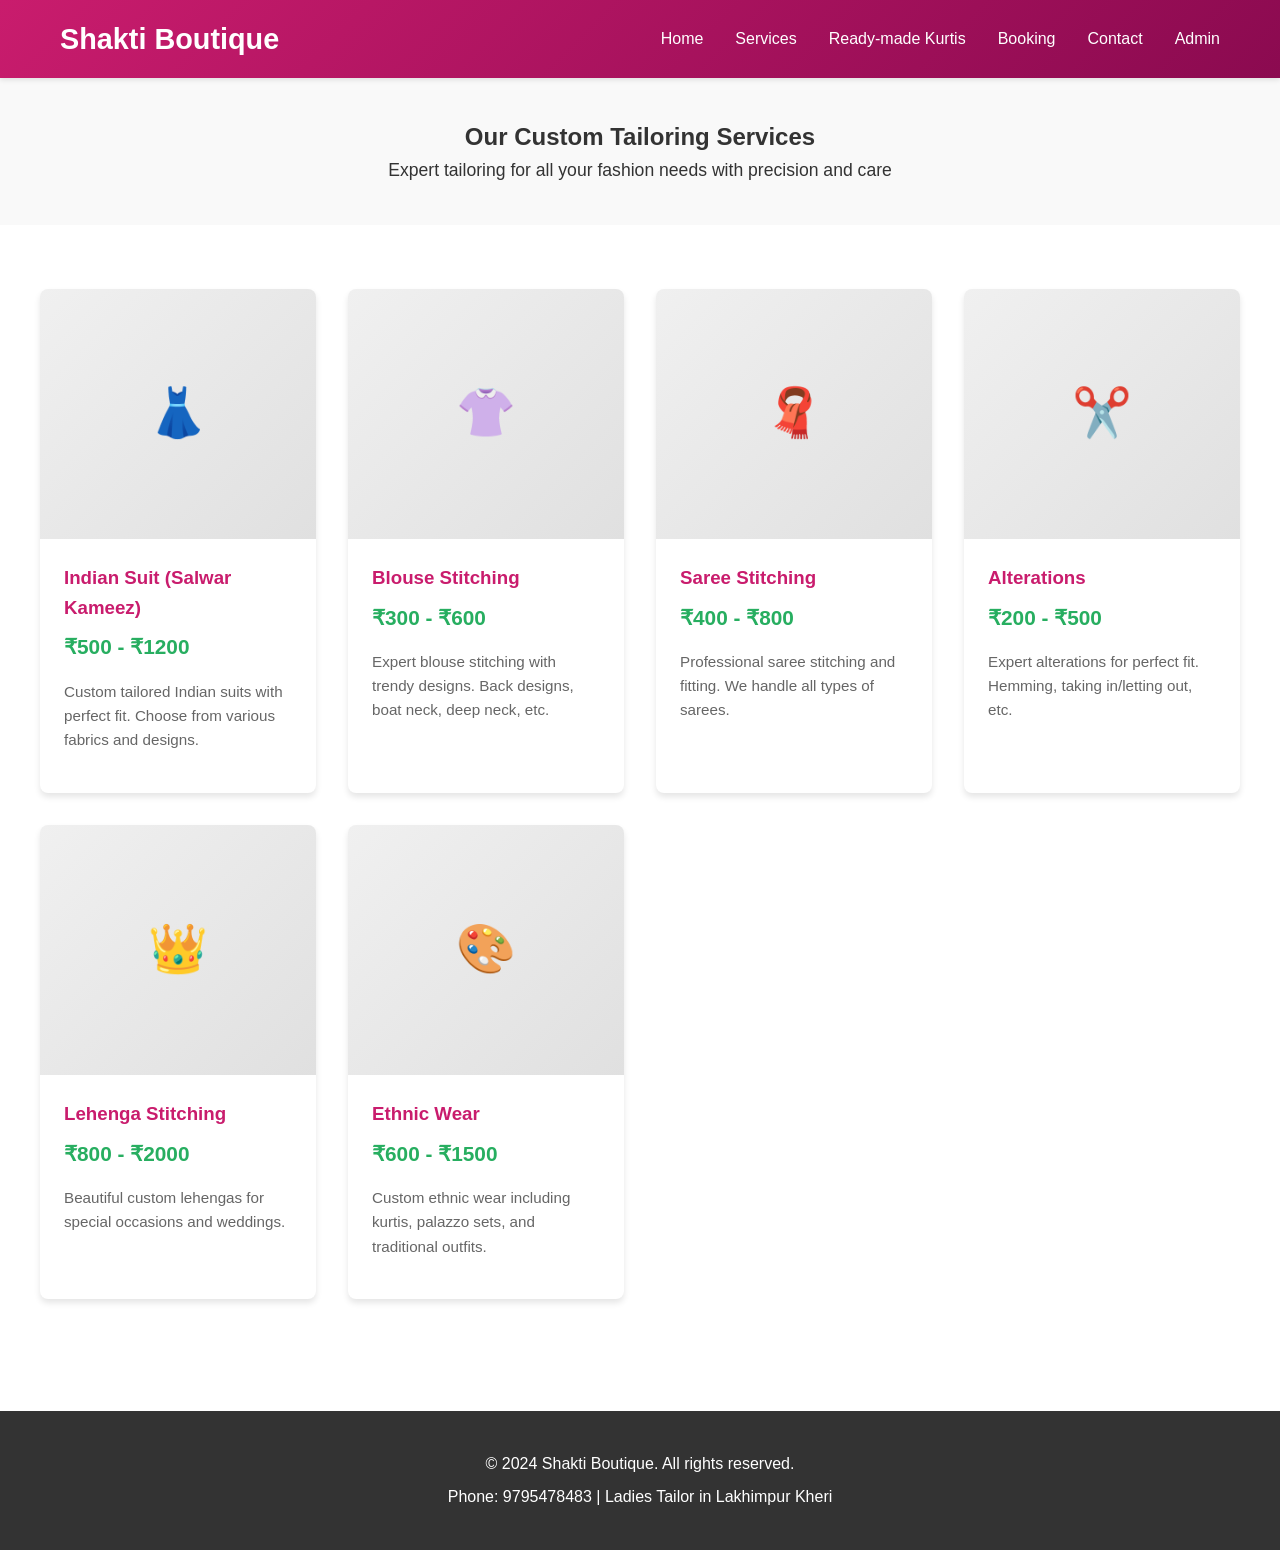
<file: services.html>
<!DOCTYPE html>
<html lang="en">
<head>
    <meta charset="UTF-8">
    <meta name="viewport" content="width=device-width, initial-scale=1.0">
    <title>Custom Tailoring Services - Shakti Boutique Lakhimpur</title>
    <meta name="description" content="Explore our expert custom tailoring services: Indian suits, blouses, sarees, lehengas, alterations, and ethnic wear. Professional tailoring at affordable prices in Lakhimpur Kheri.">
    <meta name="keywords" content="custom tailoring, Indian suits, salwar kameez, blouse stitching, saree tailoring, lehenga stitching, alterations, ethnic wear">
    <meta name="robots" content="index, follow">
    <link rel="canonical" href="https://nikkusinghaidan1.github.io/shakti-boutique/services.html">
    <link rel="stylesheet" href="styles.css">
</head>
<body>
    <nav class="navbar">
        <div class="container">
            <div class="logo">Shakti Boutique</div>
            <ul class="nav-links">
                <li><a href="index.html">Home</a></li>
                <li><a href="services.html">Services</a></li>
                <li><a href="products.html">Ready-made Kurtis</a></li>
                <li><a href="booking.html">Booking</a></li>
                <li><a href="contact.html">Contact</a></li>
                <li><a href="admin.html">Admin</a></li>
            </ul>
        </div>
    </nav>

    <section class="welcome">
        <div class="container">
            <h1>Our Custom Tailoring Services</h1>
            <p>Expert tailoring for all your fashion needs with precision and care</p>
        </div>
    </section>

    <section class="container" style="padding: 2rem 0;">
        <div class="product-grid" id="servicesGrid">
            <!-- Services will be loaded here -->
        </div>
    </section>

    <footer>
        <div class="container">
            <p>&copy; 2024 Shakti Boutique. All rights reserved.</p>
            <p>Phone: 9795478483 | Ladies Tailor in Lakhimpur Kheri</p>
        </div>
    </footer>

    <script>
        const defaultServices = [
            {
                id: 1,
                name: "Indian Suit (Salwar Kameez)",
                price: "₹500 - ₹1200",
                description: "Custom tailored Indian suits with perfect fit. Choose from various fabrics and designs.",
                image: "👗"
            },
            {
                id: 2,
                name: "Blouse Stitching",
                price: "₹300 - ₹600",
                description: "Expert blouse stitching with trendy designs. Back designs, boat neck, deep neck, etc.",
                image: "👚"
            },
            {
                id: 3,
                name: "Saree Stitching",
                price: "₹400 - ₹800",
                description: "Professional saree stitching and fitting. We handle all types of sarees.",
                image: "🧣"
            },
            {
                id: 4,
                name: "Alterations",
                price: "₹200 - ₹500",
                description: "Expert alterations for perfect fit. Hemming, taking in/letting out, etc.",
                image: "✂️"
            },
            {
                id: 5,
                name: "Lehenga Stitching",
                price: "₹800 - ₹2000",
                description: "Beautiful custom lehengas for special occasions and weddings.",
                image: "👑"
            },
            {
                id: 6,
                name: "Ethnic Wear",
                price: "₹600 - ₹1500",
                description: "Custom ethnic wear including kurtis, palazzo sets, and traditional outfits.",
                image: "🎨"
            }
        ];

        function loadServices() {
            const servicesGrid = document.getElementById('servicesGrid');
            const services = JSON.parse(localStorage.getItem('services')) || defaultServices;
            
            servicesGrid.innerHTML = services.map(service => `
                <div class="product-card">
                    <div class="product-image">${service.image}</div>
                    <div class="product-info">
                        <h3>${service.name}</h3>
                        <div class="product-price">${service.price}</div>
                        <p class="product-description">${service.description}</p>
                    </div>
                </div>
            `).join('');
        }

        loadServices();
    </script>
</body>
</html>
</file>
<file: styles.css>
* {
    margin: 0;
    padding: 0;
    box-sizing: border-box;
}

body {
    font-family: 'Arial', sans-serif;
    line-height: 1.6;
    color: #333;
}

.container {
    max-width: 1200px;
    margin: 0 auto;
    padding: 0 20px;
}

/* Navbar */
.navbar {
    background: linear-gradient(135deg, #c91c6d, #8b0a50);
    padding: 1rem 0;
    position: sticky;
    top: 0;
    z-index: 100;
    box-shadow: 0 2px 5px rgba(0,0,0,0.1);
}

.navbar .container {
    display: flex;
    justify-content: space-between;
    align-items: center;
}

.logo {
    font-size: 1.8rem;
    font-weight: bold;
    color: white;
    text-decoration: none;
}

.nav-links {
    display: flex;
    list-style: none;
    gap: 2rem;
}

.nav-links a {
    color: white;
    text-decoration: none;
    transition: 0.3s;
    font-weight: 500;
}

.nav-links a:hover {
    color: #ffe6f0;
    border-bottom: 2px solid #ffe6f0;
}

/* Hero Section */
.hero {
    background: linear-gradient(135deg, #c91c6d, #8b0a50);
    color: white;
    padding: 60px 20px;
    text-align: center;
}

.hero-content h1 {
    font-size: 3rem;
    margin-bottom: 1rem;
    text-shadow: 2px 2px 4px rgba(0,0,0,0.3);
}

.hero-content p {
    font-size: 1.3rem;
    margin-bottom: 0.5rem;
}

.location {
    font-size: 1rem;
    opacity: 0.9;
}

/* Welcome Section */
.welcome {
    padding: 40px 20px;
    background: #f9f9f9;
    text-align: center;
}

.welcome h2 {
    color: #c91c6d;
    margin-bottom: 1rem;
    font-size: 2rem;
}

.welcome p {
    font-size: 1.1rem;
    max-width: 600px;
    margin: 0 auto;
}

/* Quick Links */
.quick-links {
    padding: 50px 20px;
}

.quick-links .container {
    display: grid;
    grid-template-columns: repeat(auto-fit, minmax(280px, 1fr));
    gap: 2rem;
}

.link-card {
    background: white;
    padding: 2rem;
    border-radius: 8px;
    box-shadow: 0 4px 6px rgba(0,0,0,0.1);
    transition: 0.3s;
    text-align: center;
}

.link-card:hover {
    transform: translateY(-5px);
    box-shadow: 0 6px 12px rgba(0,0,0,0.15);
}

.link-card h3 {
    color: #c91c6d;
    margin-bottom: 1rem;
    font-size: 1.5rem;
}

.link-card p {
    color: #666;
    margin-bottom: 1.5rem;
}

.btn {
    display: inline-block;
    background: linear-gradient(135deg, #c91c6d, #8b0a50);
    color: white;
    padding: 10px 25px;
    text-decoration: none;
    border-radius: 5px;
    transition: 0.3s;
    border: none;
    cursor: pointer;
    font-size: 1rem;
}

.btn:hover {
    opacity: 0.9;
    transform: scale(1.05);
}

/* Product Grid */
.product-grid {
    display: grid;
    grid-template-columns: repeat(auto-fill, minmax(250px, 1fr));
    gap: 2rem;
    padding: 2rem 0;
}

.product-card {
    background: white;
    border-radius: 8px;
    overflow: hidden;
    box-shadow: 0 4px 6px rgba(0,0,0,0.1);
    transition: 0.3s;
}

.product-card:hover {
    box-shadow: 0 6px 12px rgba(0,0,0,0.15);
    transform: translateY(-3px);
}

.product-image {
    width: 100%;
    height: 250px;
    background: linear-gradient(135deg, #f0f0f0, #e0e0e0);
    display: flex;
    align-items: center;
    justify-content: center;
    font-size: 3rem;
    color: #ccc;
}

.product-info {
    padding: 1.5rem;
}

.product-info h3 {
    color: #c91c6d;
    margin-bottom: 0.5rem;
}

.product-price {
    font-size: 1.3rem;
    color: #27ae60;
    font-weight: bold;
    margin: 0.5rem 0;
}

.product-description {
    color: #666;
    font-size: 0.95rem;
    margin: 1rem 0;
}

/* Form Styles */
form {
    max-width: 500px;
    margin: 2rem auto;
    background: white;
    padding: 2rem;
    border-radius: 8px;
    box-shadow: 0 4px 6px rgba(0,0,0,0.1);
}

form label {
    display: block;
    margin-top: 1rem;
    margin-bottom: 0.5rem;
    color: #333;
    font-weight: 500;
}

form input,
form textarea,
form select {
    width: 100%;
    padding: 10px;
    border: 1px solid #ddd;
    border-radius: 5px;
    font-size: 1rem;
    font-family: Arial, sans-serif;
}

form textarea {
    resize: vertical;
    min-height: 100px;
}

form button {
    width: 100%;
    margin-top: 1.5rem;
    padding: 12px;
    background: linear-gradient(135deg, #c91c6d, #8b0a50);
    color: white;
    border: none;
    border-radius: 5px;
    font-size: 1rem;
    cursor: pointer;
    transition: 0.3s;
}

form button:hover {
    opacity: 0.9;
}

/* Footer */
footer {
    background: #333;
    color: white;
    text-align: center;
    padding: 2rem;
    margin-top: 3rem;
}

footer p {
    margin: 0.5rem 0;
}

/* Responsive */
@media (max-width: 768px) {
    .nav-links {
        gap: 1rem;
        font-size: 0.9rem;
    }
    
    .hero-content h1 {
        font-size: 2rem;
    }
    
    .hero-content p {
        font-size: 1rem;
    }
}

/* Admin Styles */
.admin-container {
    max-width: 1200px;
    margin: 2rem auto;
    padding: 0 20px;
}

.section-title {
    color: #c91c6d;
    margin-top: 2rem;
    margin-bottom: 1rem;
    border-bottom: 2px solid #c91c6d;
    padding-bottom: 0.5rem;
}

.admin-table {
    width: 100%;
    border-collapse: collapse;
    margin: 1rem 0;
    background: white;
    box-shadow: 0 2px 4px rgba(0,0,0,0.1);
}

.admin-table th,
.admin-table td {
    padding: 12px;
    text-align: left;
    border-bottom: 1px solid #ddd;
}

.admin-table th {
    background: #c91c6d;
    color: white;
}

.admin-table tr:hover {
    background: #f9f9f9;
}

.edit-btn, .delete-btn {
    padding: 5px 10px;
    margin-right: 5px;
    border: none;
    border-radius: 3px;
    cursor: pointer;
    font-size: 0.9rem;
}

.edit-btn {
    background: #3498db;
    color: white;
}

.delete-btn {
    background: #e74c3c;
    color: white;
}

.modal {
    display: none;
    position: fixed;
    z-index: 1000;
    left: 0;
    top: 0;
    width: 100%;
    height: 100%;
    background: rgba(0,0,0,0.5);
}

.modal-content {
    background: white;
    margin: 5% auto;
    padding: 2rem;
    border-radius: 8px;
    max-width: 500px;
}

.close {
    color: #aaa;
    float: right;
    font-size: 2rem;
    font-weight: bold;
    cursor: pointer;
}

.close:hover {
    color: #000;
}

.success-message {
    background: #d4edda;
    color: #155724;
    padding: 1rem;
    border-radius: 4px;
    margin-bottom: 1rem;
}

.error-message {
    background: #f8d7da;
    color: #721c24;
    padding: 1rem;
    border-radius: 4px;
    margin-bottom: 1rem;
}
</file>
